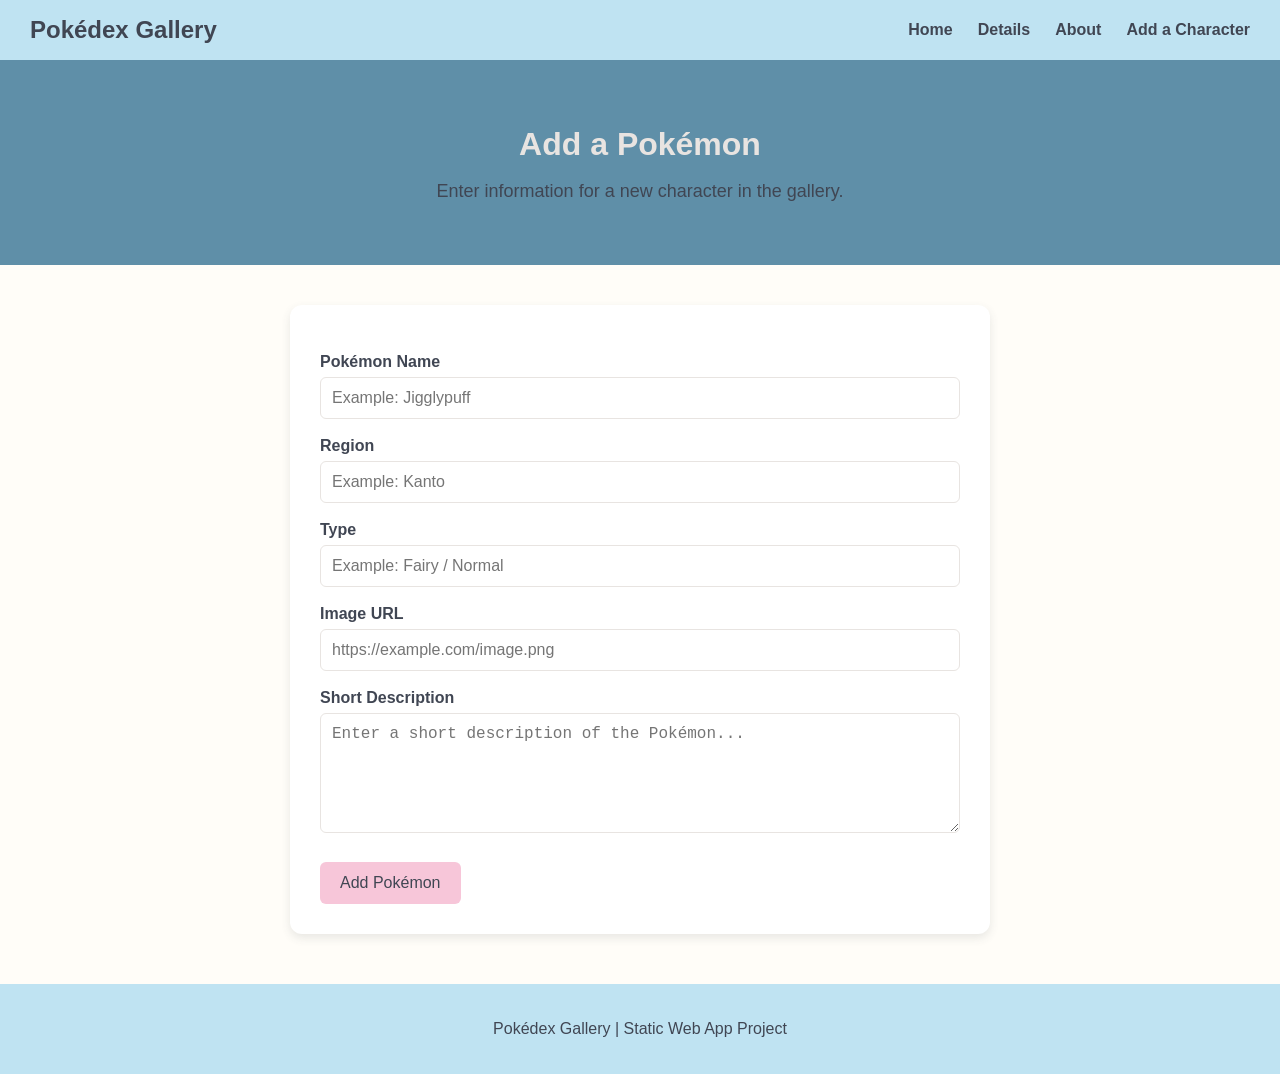
<file: new-character-form.html>
<!DOCTYPE html>
<html lang="en">
<head>
    <meta charset="UTF-8">
    <meta name="viewport" content="width=device-width, initial-scale=1.0">
    <title>Add a Character | Pokédex Gallery</title>
    <link rel="stylesheet" href="styles.css">
</head>

<body>

    <nav>
        <div class="logo">Pokédex Gallery</div>

        <ul>
            <li><a href="index.html">Home</a></li>
            <li><a href="details.html">Details</a></li>
            <li><a href="about.html">About</a></li>
            <li><a href="new-character-form.html">Add a Character</a></li>
        </ul>
    </nav>

    <header>
        <h1>Add a Pokémon</h1>
        <p>Enter information for a new character in the gallery.</p>
    </header>

    <main>

        <form class="character-form">

            <label for="name">Pokémon Name</label>
            <input
                type="text"
                id="name"
                name="name"
                placeholder="Example: Jigglypuff"
            >

            <label for="region">Region</label>
            <input
                type="text"
                id="region"
                name="region"
                placeholder="Example: Kanto"
            >

            <label for="type">Type</label>
            <input
                type="text"
                id="type"
                name="type"
                placeholder="Example: Fairy / Normal"
            >

            <label for="image">Image URL</label>
            <input
                type="url"
                id="image"
                name="image"
                placeholder="https://example.com/image.png"
            >

            <label for="description">Short Description</label>
            <textarea
                id="description"
                name="description"
                placeholder="Enter a short description of the Pokémon..."
            ></textarea>

            <button type="submit">Add Pokémon</button>

        </form>

    </main>

    <footer>
        <p>Pokédex Gallery | Static Web App Project</p>
    </footer>

</body>
</html>
</file>
<file: styles.css>
* {
    box-sizing: border-box;
}

body {
    margin: 0;
    font-family: Arial, Helvetica, sans-serif;
    background-color: #FFFDF8;
    color: #404653;
}

/* Navigation */

nav {
    background-color: #BFE3F2;
    padding: 16px 30px;
    display: flex;
    justify-content: space-between;
    align-items: center;
}

.logo {
    color: #404653;
    font-size: 24px;
    font-weight: bold;
}

nav ul {
    list-style: none;
    display: flex;
    gap: 25px;
    margin: 0;
    padding: 0;
}

nav a {
    color: #404653;
    text-decoration: none;
    font-weight: bold;
}

nav a:hover {
    color: #C97D9A;
}

/* Header */

header {
    text-align: center;
    background-color: #5F8FA8;
    padding: 45px 20px;
}

header h1 {
    margin-bottom: 10px;
    color: #E8E4E1;
}

header p {
    font-size: 18px;
}

/* Main content */

main {
    max-width: 1100px;
    margin: 40px auto;
    padding: 0 20px;
}

/* Search */

.search-container {
    text-align: center;
    margin-bottom: 35px;
}

.search-container input {
    width: 100%;
    max-width: 500px;
    padding: 12px;
    border: 2px solid #5F8FA8;
    border-radius: 8px;
    font-size: 16px;
}

/* Pokemon Cards */

.character-grid {
    display: grid;
    grid-template-columns: repeat(auto-fit, minmax(220px, 1fr));
    gap: 25px;
}

.character-card {
    background-color: #FFFFFF;
    border-radius: 12px;
    padding: 20px;
    text-align: center;
    box-shadow: 0 4px 10px rgba(64, 70, 83, 0.12);
    transition: transform 0.2s;
}

.character-card:hover {
    transform: translateY(-5px);
}

.character-card img {
    width: 180px;
    height: 180px;
    object-fit: contain;
}

.character-card h2 {
    color: #5F8FA8;
}

.character-card p {
    line-height: 1.5;
}

.button {
    display: inline-block;
    background-color: #F7C6D9;
    color: #404653;
    text-decoration: none;
    padding: 10px 18px;
    border-radius: 6px;
    margin-top: 10px;
}

.button:hover {
    background-color: #C97D9A;
    color: white;
}

/* Details page */

.details-container {
    background-color: #FFFFFF;
    padding: 35px;
    border-radius: 12px;
    box-shadow: 0 4px 10px rgba(64, 70, 83, 0.12);
    display: flex;
    gap: 40px;
    align-items: center;
}

.details-container img {
    width: 350px;
    max-width: 100%;
}

.details-text h2 {
    color: #5F8FA8;
}

.details-text {
    line-height: 1.7;
}

/* About page */

.about-container {
    background-color: #FFFFFF;
    padding: 35px;
    border-radius: 12px;
    box-shadow: 0 4px 10px rgba(64, 70, 83, 0.12);
    text-align: center;
    line-height: 1.7;
}

.about-container img {
    width: 250px;
    max-width: 100%;
}

/* Form */

.character-form {
    background-color: #FFFFFF;
    max-width: 700px;
    margin: auto;
    padding: 30px;
    border-radius: 12px;
    box-shadow: 0 4px 10px rgba(64, 70, 83, 0.12);
}

.character-form label {
    display: block;
    font-weight: bold;
    margin-top: 18px;
    margin-bottom: 6px;
}

.character-form input,
.character-form select,
.character-form textarea {
    width: 100%;
    padding: 11px;
    border: 1px solid #E8E4E1;
    border-radius: 6px;
    font-size: 16px;
}

.character-form textarea {
    min-height: 120px;
    resize: vertical;
}

.character-form button {
    margin-top: 25px;
    padding: 12px 20px;
    border: none;
    background-color: #F7C6D9;
    color: #404653;
    border-radius: 6px;
    font-size: 16px;
    cursor: pointer;
}

.character-form button:hover {
    background-color: #C97D9A;
    color: white;
}

/* Footer */

footer {
    background-color: #BFE3F2;
    color: #404653;
    text-align: center;
    padding: 20px;
    margin-top: 50px;
}
</file>
